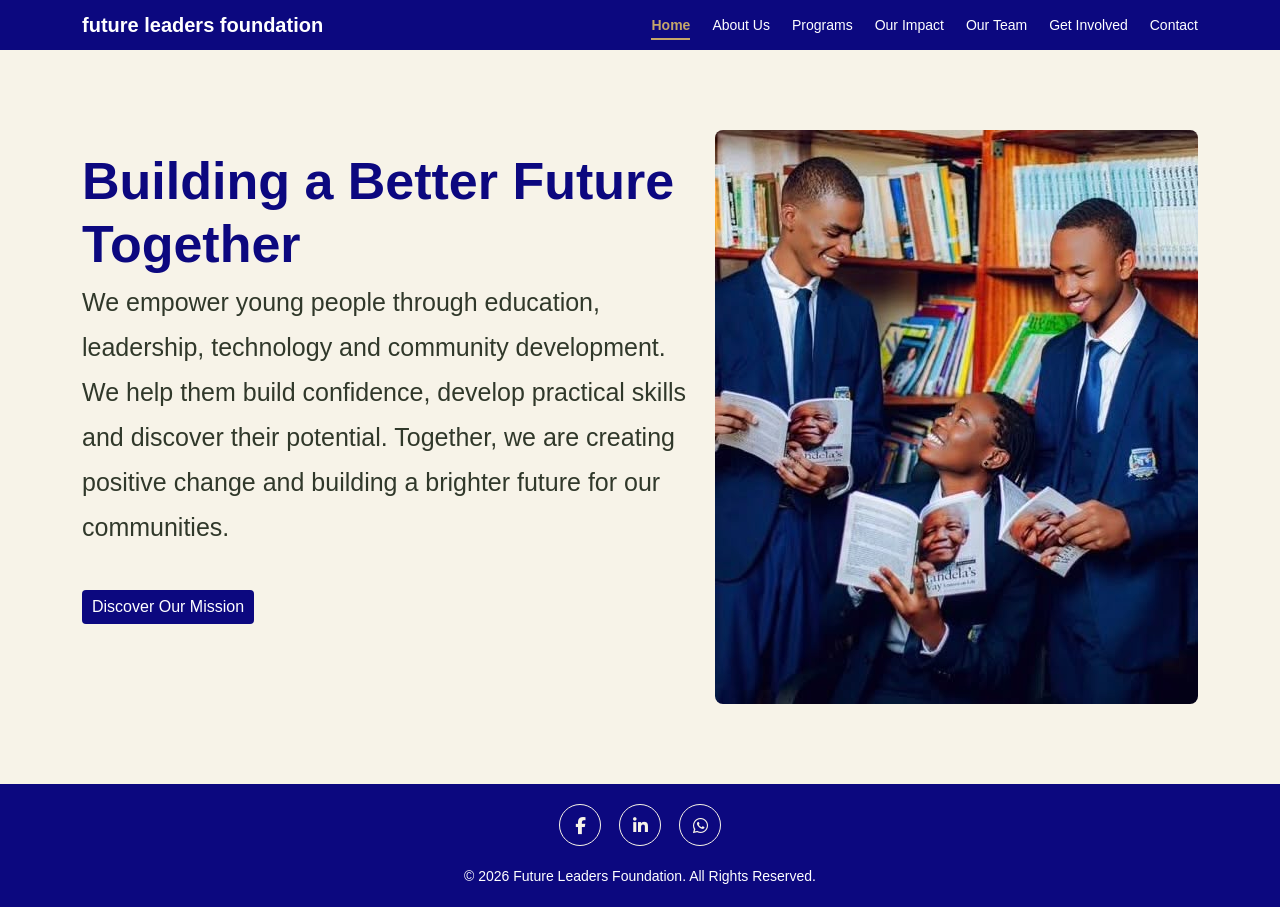
<file: index.html>
<!DOCTYPE html>
<html lang="en">
<head>
    <meta charset="UTF-8">
    <meta name="viewport" content="width=device-width, initial-scale=1.0">

    <title>Future Leaders Foundation</title>

    <!-- Bootstrap CSS -->
    <link href="https://cdn.jsdelivr.net/npm/bootstrap@5.3.3/dist/css/bootstrap.min.css" rel="stylesheet">

<link rel="stylesheet" href="https://cdnjs.cloudflare.com/ajax/libs/font-awesome/6.5.2/css/all.min.css">
    <!-- Custom CSS -->
    <link rel="stylesheet" href="assets/css/style.css">
</head>

<body>


<nav class="navbar">
    <div class="container">

        <a href="index.html" class="logo">future leaders foundation</a>

        <button class="menu-toggle" id="menu-toggle" aria-label="Open navigation menu" aria-expanded="false">
            <span></span>
            <span></span>
            <span></span>
        </button>

        <ul class="nav-links" id="nav-links">
            <li><a href="index.html" class="active">Home</a></li>
            <li><a href="about.html">About Us</a></li>
            <li><a href="programs.html">Programs</a></li>
            <li><a href="impact.html">Our Impact</a></li>
            <li><a href="team.html">Our Team</a></li>
            <li><a href="get-involved.html">Get Involved</a></li>
            <li><a href="contact.html">Contact</a></li>
        </ul>

    </div>
</nav>

   
    
<section class="hero-section">
    <div class="container">
        <div class="hero-content">

            <div class="hero-text">
                <div>
                    <h1>Building a Better Future Together</h1>

                    <p>
                        We empower young people through education, leadership, technology and community development.
                        We help them build confidence, develop practical skills and discover their potential.
                        Together, we are creating positive change and building a brighter future for our communities.
                    </p>
                </div>
                <div>
                    <a href="about.html" class="hero-button">
                        Discover Our Mission
                    </a>
                </div>
            </div>

            <div class="hero-image">
                <img src="loleko.jpeg"
                     alt="Young people working together">
            </div>

        </div>
    </div>
</section>


<footer class="footer">

    <div class="social-icons">
        <a href="https://www.facebook.com/share/1MSuFikEfE/?mibextid=wwXIfr" target="_blank">
            <i class="fab fa-facebook-f"></i>
        </a>

        <a href="https://linkedin.com/" target="_blank">
            <i class="fab fa-linkedin-in"></i>
        </a>

        <a href="https://wa.me/256794754402" target="_blank">
            <i class="fab fa-whatsapp"></i>
        </a>
    </div>

    <p>&copy; 2026 Future Leaders Foundation. All Rights Reserved.</p>

</footer>
  
    <script>
        const menuToggle = document.getElementById("menu-toggle");
        const navLinks = document.getElementById("nav-links");

        menuToggle.addEventListener("click", function () {
            navLinks.classList.toggle("active");

            const isOpen = navLinks.classList.contains("active");

            menuToggle.setAttribute("aria-expanded", isOpen);
            menuToggle.setAttribute(
                "aria-label",
                isOpen ? "Close navigation menu" : "Open navigation menu"
            );
        });

        document.querySelectorAll(".nav-links a").forEach(function (link) {
            link.addEventListener("click", function () {
                navLinks.classList.remove("active");
                menuToggle.setAttribute("aria-expanded", "false");
            });
        });
    </script>

</body>
</html>
</file>
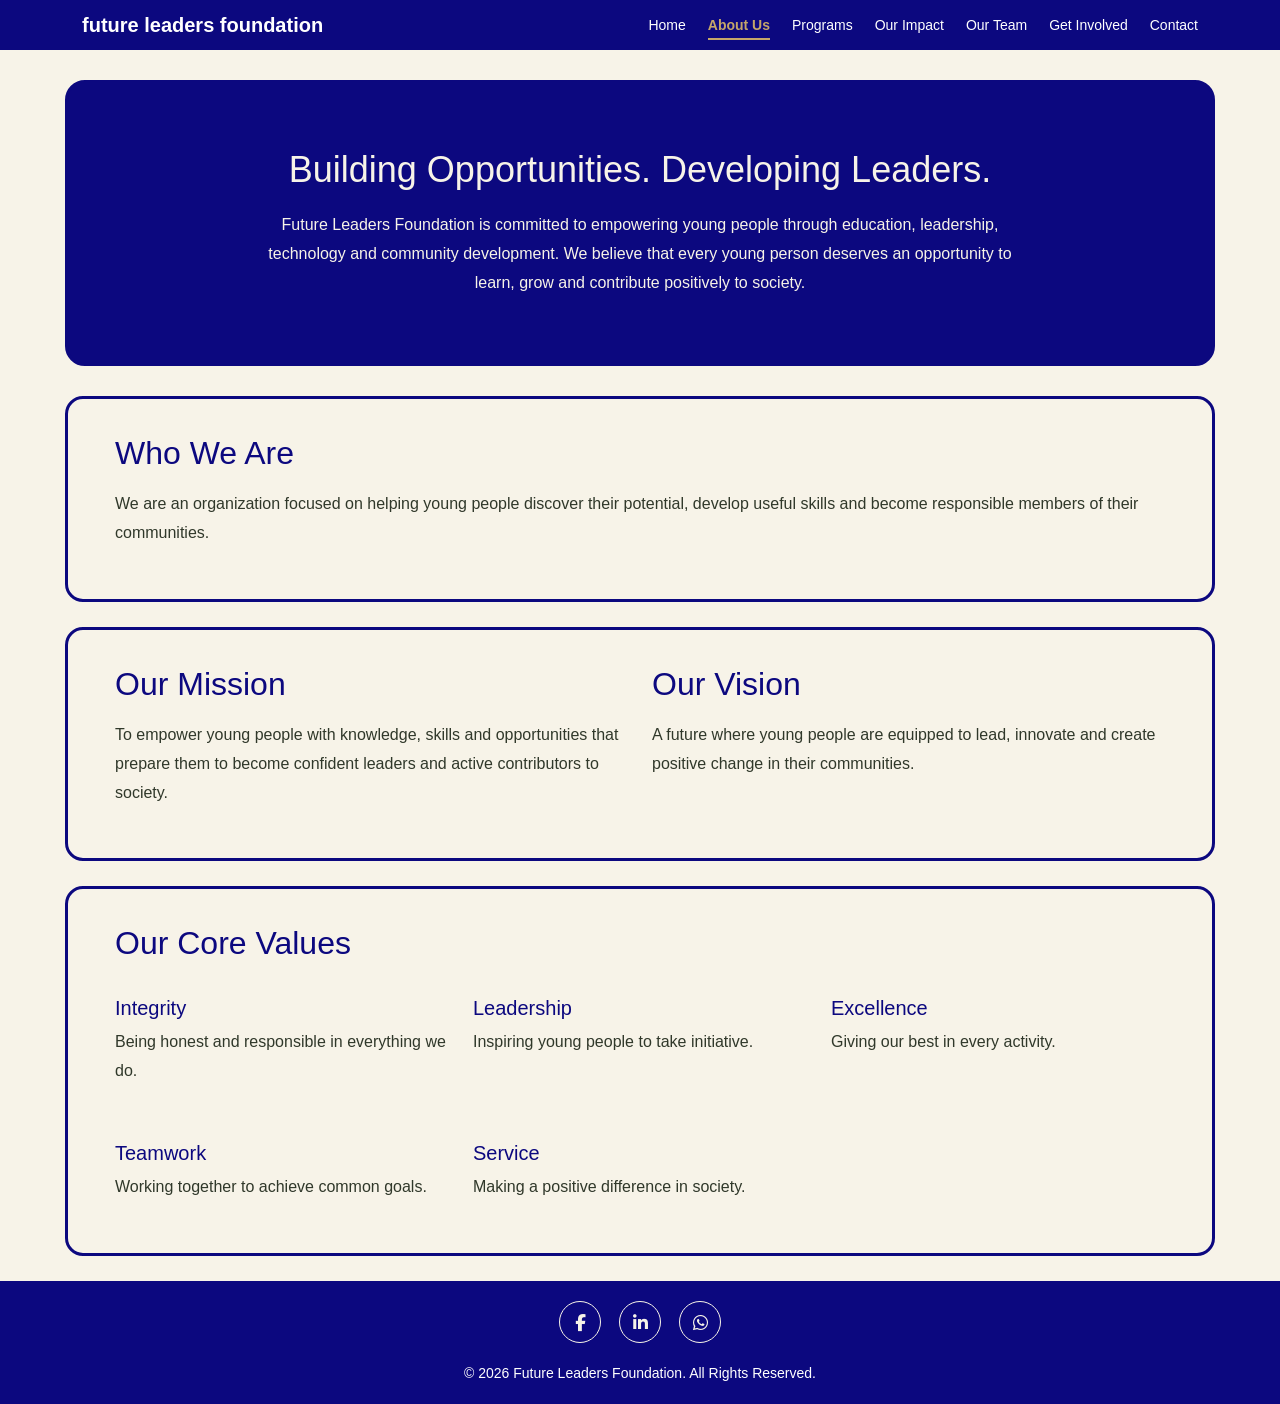
<file: about.html>
<!DOCTYPE html>
<html lang="en">
<head>
    <meta charset="UTF-8">
    <meta name="viewport" content="width=device-width, initial-scale=1.0">
    <title>About Us | Future Leaders Foundation</title>

    <link href="https://cdn.jsdelivr.net/npm/bootstrap@5.3.3/dist/css/bootstrap.min.css" rel="stylesheet">

    <link rel="stylesheet" href="assets/css/style.css">
    <link rel="stylesheet" href="https://cdnjs.cloudflare.com/ajax/libs/font-awesome/6.5.2/css/all.min.css">
</head>

<body>

            <nav class="navbar">
    <div class="container">

        <a href="index.html" class="logo">future leaders foundation</a>

        <button class="menu-toggle" id="menu-toggle" aria-label="Open navigation menu" aria-expanded="false">
            <span></span>
            <span></span>
            <span></span>
        </button>

        <ul class="nav-links" id="nav-links">
            <li><a href="index.html">Home</a></li>
            <li><a href="about.html" class="active">About Us</a></li>
            <li><a href="programs.html">Programs</a></li>
            <li><a href="impact.html">Our Impact</a></li>
            <li><a href="team.html">Our Team</a></li>
            <li><a href="get-involved.html">Get Involved</a></li>
            <li><a href="contact.html">Contact</a></li>
        </ul>

    </div>
</nav>

    <!-- About Introduction -->
    <section class="about-hero">
        <div class="container">
            <h1>Building Opportunities. Developing Leaders.</h1>
            <p>
                Future Leaders Foundation is committed to empowering young people
                through education, leadership, technology and community development.
                We believe that every young person deserves an opportunity to learn,
                grow and contribute positively to society.
            </p>
        </div>
    </section>

    <!-- Who We Are -->
    <section class="about-section">
        <div class="container">
            <h2>Who We Are</h2>
            <p>
                We are an organization focused on helping young people discover
                their potential, develop useful skills and become responsible
                members of their communities.
            </p>
        </div>
    </section>

    <!-- Mission and Vision -->
    <section class="about-section">
        <div class="container">
            <div class="row">
                <div class="col-md-6">
                    <h2>Our Mission</h2>
                    <p>
                        To empower young people with knowledge, skills and
                        opportunities that prepare them to become confident
                        leaders and active contributors to society.
                    </p>
                </div>

                <div class="col-md-6">
                    <h2>Our Vision</h2>
                    <p>
                        A future where young people are equipped to lead,
                        innovate and create positive change in their communities.
                    </p>
                </div>
            </div>
        </div>
    </section>

    <!-- Core Values -->
    <section class="about-section">
        <div class="container">
            <h2>Our Core Values</h2>

            <div class="row">
                <div class="col-md-6 col-lg-4">
                    <h3>Integrity</h3>
                    <p>Being honest and responsible in everything we do.</p>
                </div>

                <div class="col-md-6 col-lg-4">
                    <h3>Leadership</h3>
                    <p>Inspiring young people to take initiative.</p>
                </div>

                <div class="col-md-6 col-lg-4">
                    <h3>Excellence</h3>
                    <p>Giving our best in every activity.</p>
                </div>

                <div class="col-md-6 col-lg-4">
                    <h3>Teamwork</h3>
                    <p>Working together to achieve common goals.</p>
                </div>

                <div class="col-md-6 col-lg-4">
                    <h3>Service</h3>
                    <p>Making a positive difference in society.</p>
                </div>
            </div>
        </div>
    </section>

    <!-- Footer -->
    <footer class="footer">

         <div class="social-icons">
        <a href="https://www.facebook.com/share/1MSuFikEfE/?mibextid=wwXIfr" target="_blank">
            <i class="fab fa-facebook-f"></i>
        </a>

        <a href="https://linkedin.com/" target="_blank">
            <i class="fab fa-linkedin-in"></i>
        </a>

        <a href="https://wa.me/256794754402" target="_blank">
            <i class="fab fa-whatsapp"></i>
        </a>
    </div>

        <p>&copy; 2026 Future Leaders Foundation. All Rights Reserved.</p>
    </footer>
    <script>
        const menuToggle = document.getElementById("menu-toggle");
        const navLinks = document.getElementById("nav-links");

        menuToggle.addEventListener("click", function () {
            navLinks.classList.toggle("active");

            const isOpen = navLinks.classList.contains("active");

            menuToggle.setAttribute("aria-expanded", isOpen);
            menuToggle.setAttribute(
                "aria-label",
                isOpen ? "Close navigation menu" : "Open navigation menu"
            );
        });

        document.querySelectorAll(".nav-links a").forEach(function (link) {
            link.addEventListener("click", function () {
                navLinks.classList.remove("active");
                menuToggle.setAttribute("aria-expanded", "false");
            });
        });
    </script>
</body>
</html>
</file>
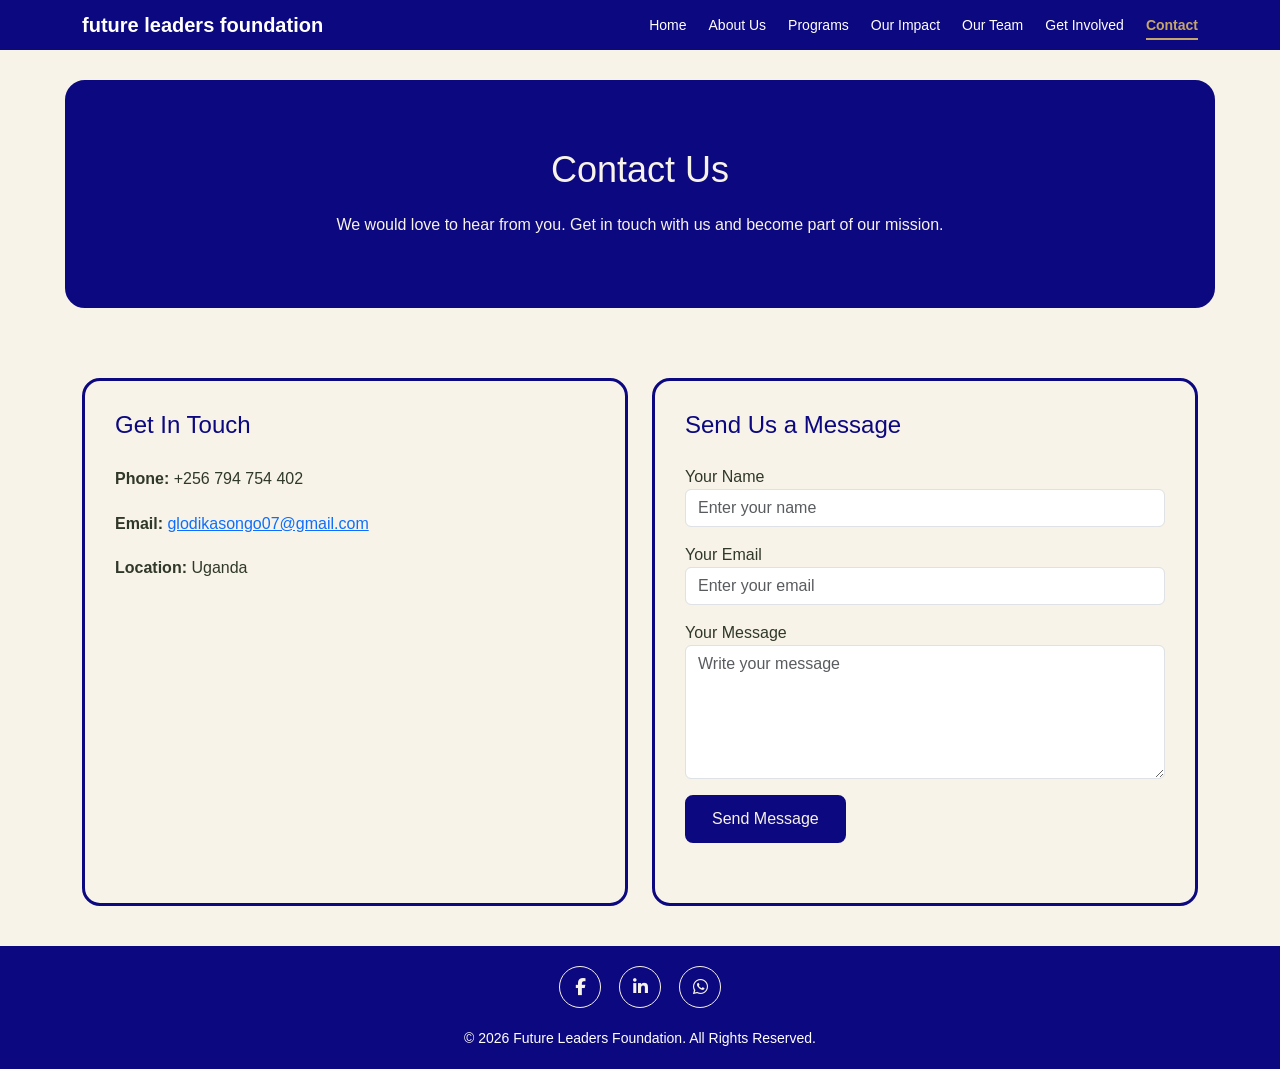
<file: contact.html>
<!DOCTYPE html>
<html lang="en">
<head>
    <meta charset="UTF-8">
    <meta name="viewport" content="width=device-width, initial-scale=1.0">
    <title>Contact Us | Future Leaders Foundation</title>

    <link href="https://cdn.jsdelivr.net/npm/bootstrap@5.3.3/dist/css/bootstrap.min.css" rel="stylesheet">
    <link rel="stylesheet" href="assets/css/style.css">
    <link rel="stylesheet" href="https://cdnjs.cloudflare.com/ajax/libs/font-awesome/6.5.2/css/all.min.css">
</head>

<body>

    <nav class="navbar">
    <div class="container">

        <a href="index.html" class="logo">future leaders foundation</a>

        <button class="menu-toggle" id="menu-toggle" aria-label="Open navigation menu" aria-expanded="false">
            <span></span>
            <span></span>
            <span></span>
        </button>

        <ul class="nav-links" id="nav-links">
            <li><a href="index.html">Home</a></li>
            <li><a href="about.html">About Us</a></li>
            <li><a href="programs.html">Programs</a></li>
            <li><a href="impact.html">Our Impact</a></li>
            <li><a href="team.html">Our Team</a></li>
            <li><a href="get-involved.html">Get Involved</a></li>
            <li><a href="contact.html" class="active">Contact</a></li>
        </ul>

    </div>
</nav>

    <section class="contact-hero">
        <div class="container">
            <h1>Contact Us</h1>
            <p>
                We would love to hear from you.
                Get in touch with us and become part of our mission.
            </p>
        </div>
    </section>

    <section class="contact-section">
        <div class="container">
            <div class="row">

                <div class="col-md-6">
                    <div class="contact-card">
                        <h2>Get In Touch</h2>

                        <p><strong>Phone:</strong>
                            +256 794 754 402
                        </p>

                        <p><strong>Email:</strong>
                            <a href="mailto:glodikasongo07@gmail.com">
                                glodikasongo07@gmail.com
                            </a>
                        </p>

                        <p><strong>Location:</strong>
                            Uganda
                        </p>
                    </div>
                </div>

                <div class="col-md-6">
                    <div class="contact-card">
                        <h2>Send Us a Message</h2>

                        <form>
                            <label for="name">Your Name</label>
                            <input type="text" id="name"
                                   class="form-control mb-3"
                                   placeholder="Enter your name" required>

                            <label for="email">Your Email</label>
                            <input type="email" id="email"
                                   class="form-control mb-3"
                                   placeholder="Enter your email" required>

                            <label for="message">Your Message</label>
                            <textarea id="message"
                                      class="form-control mb-3"
                                      rows="5"
                                      placeholder="Write your message"
                                      required></textarea>

                            <button type="submit" class="contact-button">
                                Send Message
                            </button>
                        </form>
                    </div>
                </div>

            </div>
        </div>
    </section>

    <footer class="footer">

         <div class="social-icons">
        <a href="https://www.facebook.com/share/1MSuFikEfE/?mibextid=wwXIfr" target="_blank">
            <i class="fab fa-facebook-f"></i>
        </a>

        <a href="https://linkedin.com/" target="_blank">
            <i class="fab fa-linkedin-in"></i>
        </a>

        <a href="https://wa.me/256794754402" target="_blank">
            <i class="fab fa-whatsapp"></i>
        </a>
    </div>

        <p>&copy; 2026 Future Leaders Foundation. All Rights Reserved.</p>
    </footer>

    <script>
        const menuToggle = document.getElementById("menu-toggle");
        const navLinks = document.getElementById("nav-links");

        menuToggle.addEventListener("click", function () {
            navLinks.classList.toggle("active");

            const isOpen = navLinks.classList.contains("active");

            menuToggle.setAttribute("aria-expanded", isOpen);
            menuToggle.setAttribute(
                "aria-label",
                isOpen ? "Close navigation menu" : "Open navigation menu"
            );
        });

        document.querySelectorAll(".nav-links a").forEach(function (link) {
            link.addEventListener("click", function () {
                navLinks.classList.remove("active");
                menuToggle.setAttribute("aria-expanded", "false");
            });
        });
    </script>

</body>
</html>
</file>
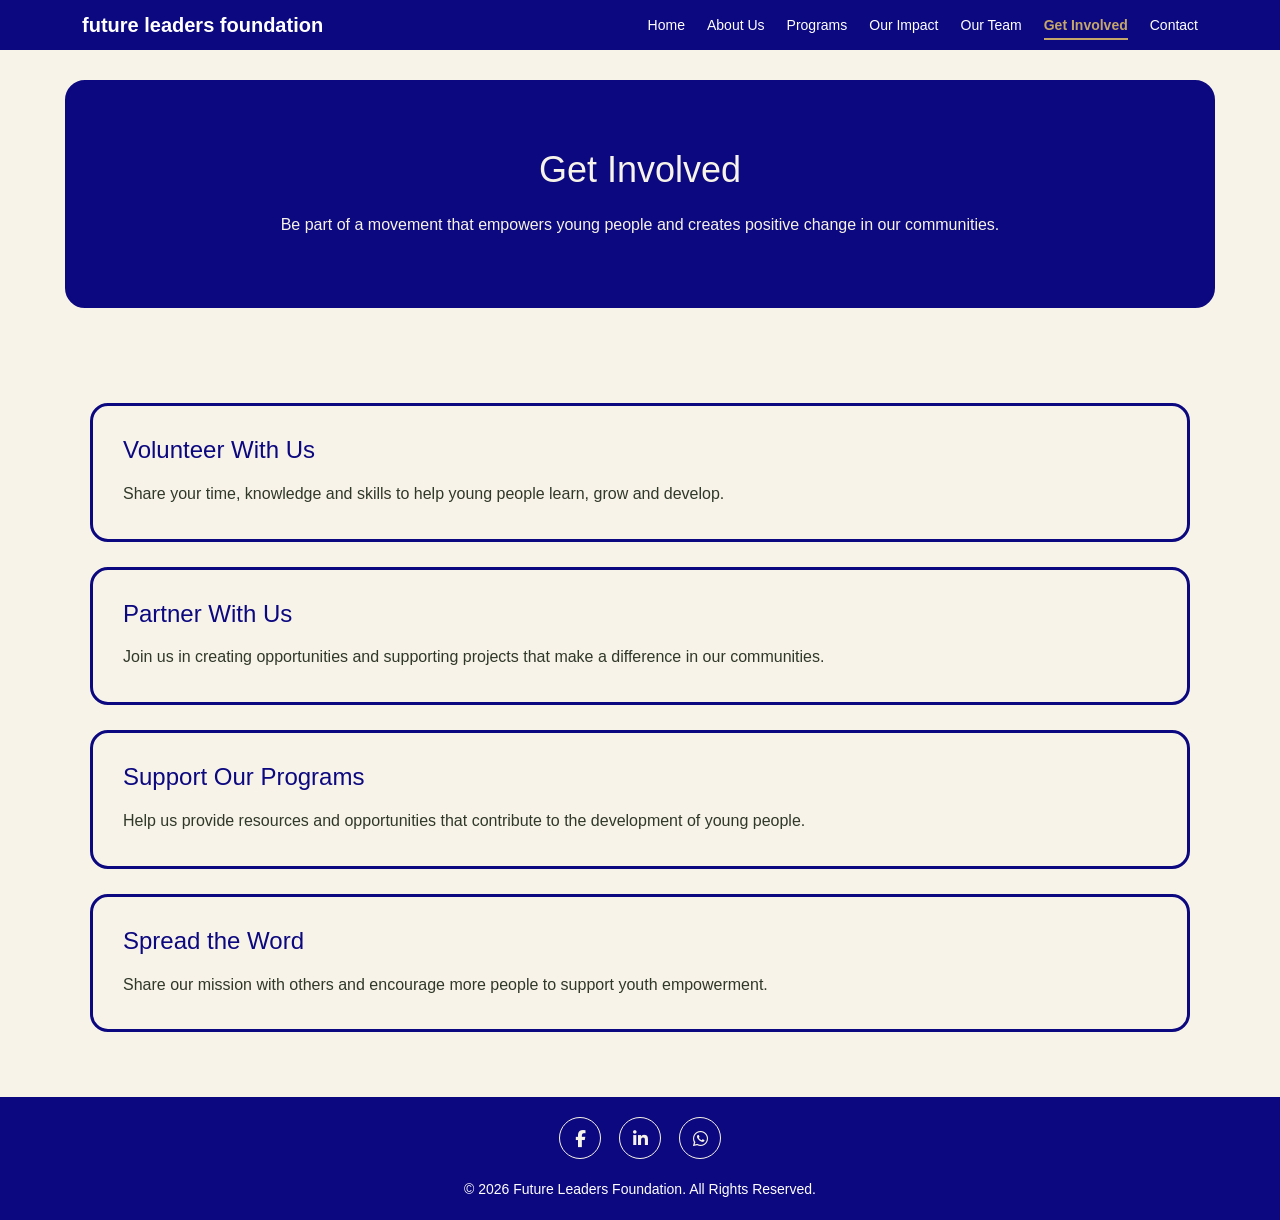
<file: get-involved.html>
<!DOCTYPE html>
<html lang="en">
<head>
    <meta charset="UTF-8">
    <meta name="viewport" content="width=device-width, initial-scale=1.0">
    <title>Get Involved | Future Leaders Foundation</title>

    <link href="https://cdn.jsdelivr.net/npm/bootstrap@5.3.3/dist/css/bootstrap.min.css" rel="stylesheet">
    <link rel="stylesheet" href="assets/css/style.css">
    <link rel="stylesheet" href="https://cdnjs.cloudflare.com/ajax/libs/font-awesome/6.5.2/css/all.min.css">
</head>
<body>

    
    <nav class="navbar">
    <div class="container">

        <a href="index.html" class="logo">future leaders foundation</a>

        <button class="menu-toggle" id="menu-toggle" aria-label="Open navigation menu" aria-expanded="false">
            <span></span>
            <span></span>
            <span></span>
        </button>

        <ul class="nav-links" id="nav-links">
            <li><a href="index.html">Home</a></li>
            <li><a href="about.html">About Us</a></li>
            <li><a href="programs.html">Programs</a></li>
            <li><a href="impact.html">Our Impact</a></li>
            <li><a href="team.html">Our Team</a></li>
            <li><a href="get-involved.html" class="active">Get Involved</a></li>
            <li><a href="contact.html">Contact</a></li>
        </ul>

    </div>
</nav>

    <section class="involved-hero">
        <div class="container">
            <h1>Get Involved</h1>
            <p>
                Be part of a movement that empowers young people
                and creates positive change in our communities.
            </p>
        </div>
    </section>

    <section class="involved-section">
        <div class="container">

            <div class="involved-card">
                <h2>Volunteer With Us</h2>
                <p>
                    Share your time, knowledge and skills to help
                    young people learn, grow and develop.
                </p>
            </div>

            <div class="involved-card">
                <h2>Partner With Us</h2>
                <p>
                    Join us in creating opportunities and supporting
                    projects that make a difference in our communities.
                </p>
            </div>

            <div class="involved-card">
                <h2>Support Our Programs</h2>
                <p>
                    Help us provide resources and opportunities that
                    contribute to the development of young people.
                </p>
            </div>

            <div class="involved-card">
                <h2>Spread the Word</h2>
                <p>
                    Share our mission with others and encourage more
                    people to support youth empowerment.
                </p>
            </div>

        </div>
    </section>

    <footer class="footer">

         <div class="social-icons">
        <a href="https://www.facebook.com/share/1MSuFikEfE/?mibextid=wwXIfr" target="_blank">
            <i class="fab fa-facebook-f"></i>
        </a>

        <a href="https://linkedin.com/" target="_blank">
            <i class="fab fa-linkedin-in"></i>
        </a>

        <a href="https://wa.me/256794754402" target="_blank">
            <i class="fab fa-whatsapp"></i>
        </a>
    </div>

        <p>&copy; 2026 Future Leaders Foundation. All Rights Reserved.</p>
    </footer>
    <script>
        const menuToggle = document.getElementById("menu-toggle");
        const navLinks = document.getElementById("nav-links");

        menuToggle.addEventListener("click", function () {
            navLinks.classList.toggle("active");

            const isOpen = navLinks.classList.contains("active");

            menuToggle.setAttribute("aria-expanded", isOpen);
            menuToggle.setAttribute(
                "aria-label",
                isOpen ? "Close navigation menu" : "Open navigation menu"
            );
        });

        document.querySelectorAll(".nav-links a").forEach(function (link) {
            link.addEventListener("click", function () {
                navLinks.classList.remove("active");
                menuToggle.setAttribute("aria-expanded", "false");
            });
        });
    </script>
</body>
</html>
</file>
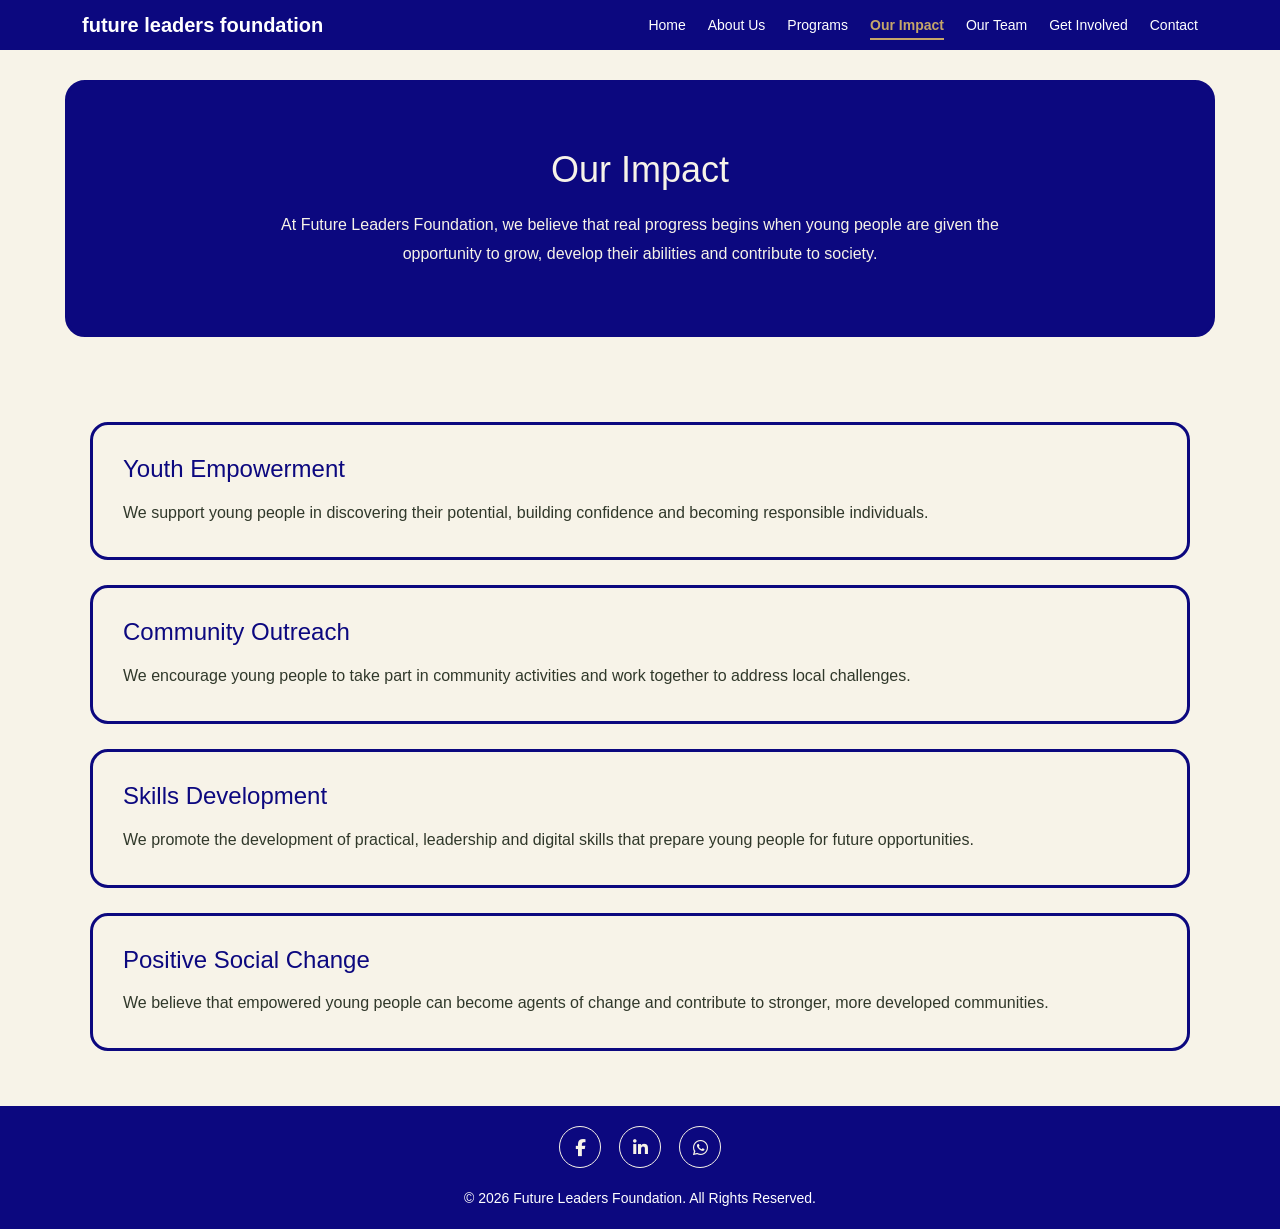
<file: impact.html>
<!DOCTYPE html>
<html lang="en">
<head>
    <meta charset="UTF-8">
    <meta name="viewport" content="width=device-width, initial-scale=1.0">
    <title>Our Impact | Future Leaders Foundation</title>

    <link href="https://cdn.jsdelivr.net/npm/bootstrap@5.3.3/dist/css/bootstrap.min.css" rel="stylesheet">
    <link rel="stylesheet" href="assets/css/style.css">
    <link rel="stylesheet" href="https://cdnjs.cloudflare.com/ajax/libs/font-awesome/6.5.2/css/all.min.css">
</head>

<body>

    <!-- Navigation -->
    <nav class="navbar">
    <div class="container">

        <a href="index.html" class="logo">future leaders foundation</a>

        <button class="menu-toggle" id="menu-toggle" aria-label="Open navigation menu" aria-expanded="false">
            <span></span>
            <span></span>
            <span></span>
        </button>

        <ul class="nav-links" id="nav-links">
            <li><a href="index.html">Home</a></li>
            <li><a href="about.html">About Us</a></li>
            <li><a href="programs.html">Programs</a></li>
            <li><a href="impact.html" class="active">Our Impact</a></li>
            <li><a href="team.html">Our Team</a></li>
            <li><a href="get-involved.html">Get Involved</a></li>
            <li><a href="contact.html">Contact</a></li>
        </ul>

    </div>
</nav>

    <!-- Impact Introduction -->
    <section class="impact-hero">
        <div class="container">
            <h1>Our Impact</h1>
            <p>
                At Future Leaders Foundation, we believe that real progress
                begins when young people are given the opportunity to grow,
                develop their abilities and contribute to society.
            </p>
        </div>
    </section>

    <!-- Impact Areas -->
    <section class="impact-section">
        <div class="container">

            <div class="impact-card">
                <h2>Youth Empowerment</h2>
                <p>
                    We support young people in discovering their potential,
                    building confidence and becoming responsible individuals.
                </p>
            </div>

            <div class="impact-card">
                <h2>Community Outreach</h2>
                <p>
                    We encourage young people to take part in community
                    activities and work together to address local challenges.
                </p>
            </div>

            <div class="impact-card">
                <h2>Skills Development</h2>
                <p>
                    We promote the development of practical, leadership and
                    digital skills that prepare young people for future opportunities.
                </p>
            </div>

            <div class="impact-card">
                <h2>Positive Social Change</h2>
                <p>
                    We believe that empowered young people can become agents
                    of change and contribute to stronger, more developed communities.
                </p>
            </div>

        </div>
    </section>

    <!-- Footer -->
    <footer class="footer">

         <div class="social-icons">
        <a href="https://www.facebook.com/share/1MSuFikEfE/?mibextid=wwXIfr" target="_blank">
            <i class="fab fa-facebook-f"></i>
        </a>

        <a href="https://linkedin.com/" target="_blank">
            <i class="fab fa-linkedin-in"></i>
        </a>

        <a href="https://wa.me/256794754402" target="_blank">
            <i class="fab fa-whatsapp"></i>
        </a>
    </div>

        <p>&copy; 2026 Future Leaders Foundation. All Rights Reserved.</p>
    </footer>
    <script>
        const menuToggle = document.getElementById("menu-toggle");
        const navLinks = document.getElementById("nav-links");

        menuToggle.addEventListener("click", function () {
            navLinks.classList.toggle("active");

            const isOpen = navLinks.classList.contains("active");

            menuToggle.setAttribute("aria-expanded", isOpen);
            menuToggle.setAttribute(
                "aria-label",
                isOpen ? "Close navigation menu" : "Open navigation menu"
            );
        });

        document.querySelectorAll(".nav-links a").forEach(function (link) {
            link.addEventListener("click", function () {
                navLinks.classList.remove("active");
                menuToggle.setAttribute("aria-expanded", "false");
            });
        });
    </script>
</body>
</html>
</file>
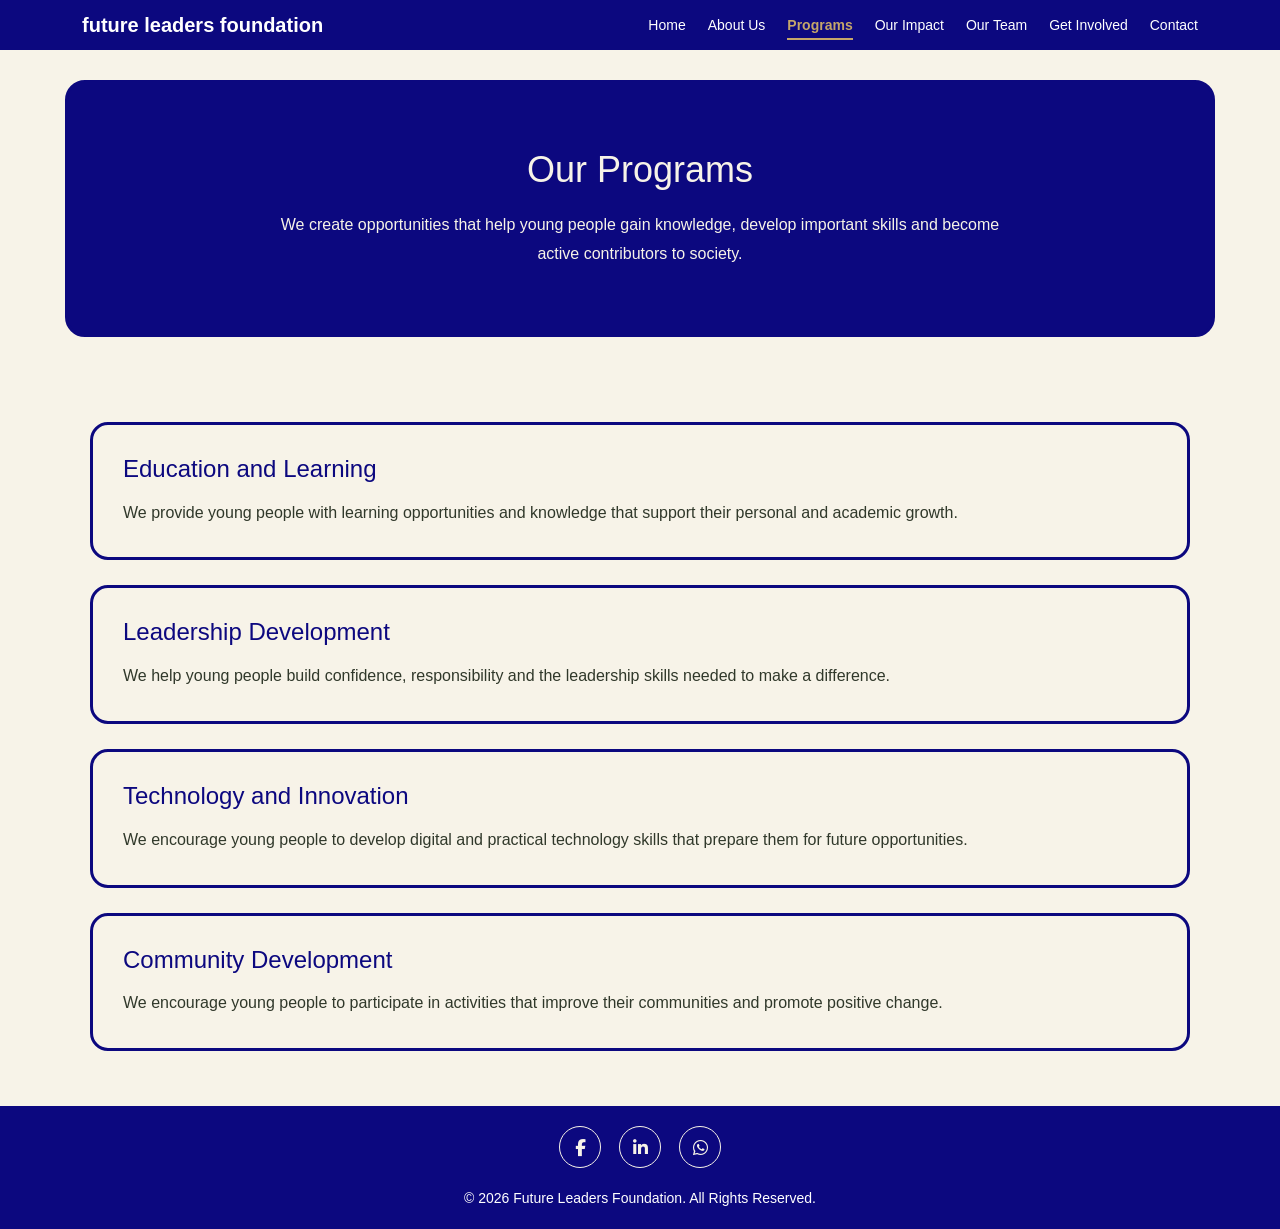
<file: programs.html>
<!DOCTYPE html>
<html lang="en">
<head>
    <meta charset="UTF-8">
    <meta name="viewport" content="width=device-width, initial-scale=1.0">
    <title>Our Programs | Future Leaders Foundation</title>

    <link href="https://cdn.jsdelivr.net/npm/bootstrap@5.3.3/dist/css/bootstrap.min.css" rel="stylesheet">
    <link rel="stylesheet" href="assets/css/style.css">
    <link rel="stylesheet" href="https://cdnjs.cloudflare.com/ajax/libs/font-awesome/6.5.2/css/all.min.css">
</head>

<body>

    <!-- Navigation -->
    <nav class="navbar">
    <div class="container">

        <a href="index.html" class="logo">future leaders foundation</a>

        <button class="menu-toggle" id="menu-toggle" aria-label="Open navigation menu" aria-expanded="false">
            <span></span>
            <span></span>
            <span></span>
        </button>

        <ul class="nav-links" id="nav-links">
            <li><a href="index.html">Home</a></li>
            <li><a href="about.html">About Us</a></li>
            <li><a href="programs.html" class="active">Programs</a></li>
            <li><a href="impact.html">Our Impact</a></li>
            <li><a href="team.html">Our Team</a></li>
            <li><a href="get-involved.html">Get Involved</a></li>
            <li><a href="contact.html">Contact</a></li>
        </ul>

    </div>
</nav>

    <!-- Programs Introduction -->
    <section class="programs-hero">
        <div class="container">
            <h1>Our Programs</h1>
            <p>
                We create opportunities that help young people gain knowledge,
                develop important skills and become active contributors to society.
            </p>
        </div>
    </section>

    <!-- Our Programs -->
    <section class="programs-section">
        <div class="container">

            <div class="program-card">
                <h2>Education and Learning</h2>
                <p>
                    We provide young people with learning opportunities and
                    knowledge that support their personal and academic growth.
                </p>
            </div>

            <div class="program-card">
                <h2>Leadership Development</h2>
                <p>
                    We help young people build confidence, responsibility
                    and the leadership skills needed to make a difference.
                </p>
            </div>

            <div class="program-card">
                <h2>Technology and Innovation</h2>
                <p>
                    We encourage young people to develop digital and practical
                    technology skills that prepare them for future opportunities.
                </p>
            </div>

            <div class="program-card">
                <h2>Community Development</h2>
                <p>
                    We encourage young people to participate in activities
                    that improve their communities and promote positive change.
                </p>
            </div>

        </div>
    </section>

    <!-- Footer -->
    <footer class="footer">

         <div class="social-icons">
        <a href="https://www.facebook.com/share/1MSuFikEfE/?mibextid=wwXIfr" target="_blank">
            <i class="fab fa-facebook-f"></i>
        </a>

        <a href="https://linkedin.com/" target="_blank">
            <i class="fab fa-linkedin-in"></i>
        </a>

        <a href="https://wa.me/256794754402" target="_blank">
            <i class="fab fa-whatsapp"></i>
        </a>
    </div>

        <p>&copy; 2026 Future Leaders Foundation. All Rights Reserved.</p>
    </footer>
    <script>
        const menuToggle = document.getElementById("menu-toggle");
        const navLinks = document.getElementById("nav-links");

        menuToggle.addEventListener("click", function () {
            navLinks.classList.toggle("active");

            const isOpen = navLinks.classList.contains("active");

            menuToggle.setAttribute("aria-expanded", isOpen);
            menuToggle.setAttribute(
                "aria-label",
                isOpen ? "Close navigation menu" : "Open navigation menu"
            );
        });

        document.querySelectorAll(".nav-links a").forEach(function (link) {
            link.addEventListener("click", function () {
                navLinks.classList.remove("active");
                menuToggle.setAttribute("aria-expanded", "false");
            });
        });
    </script>
</body>
</html>
</file>
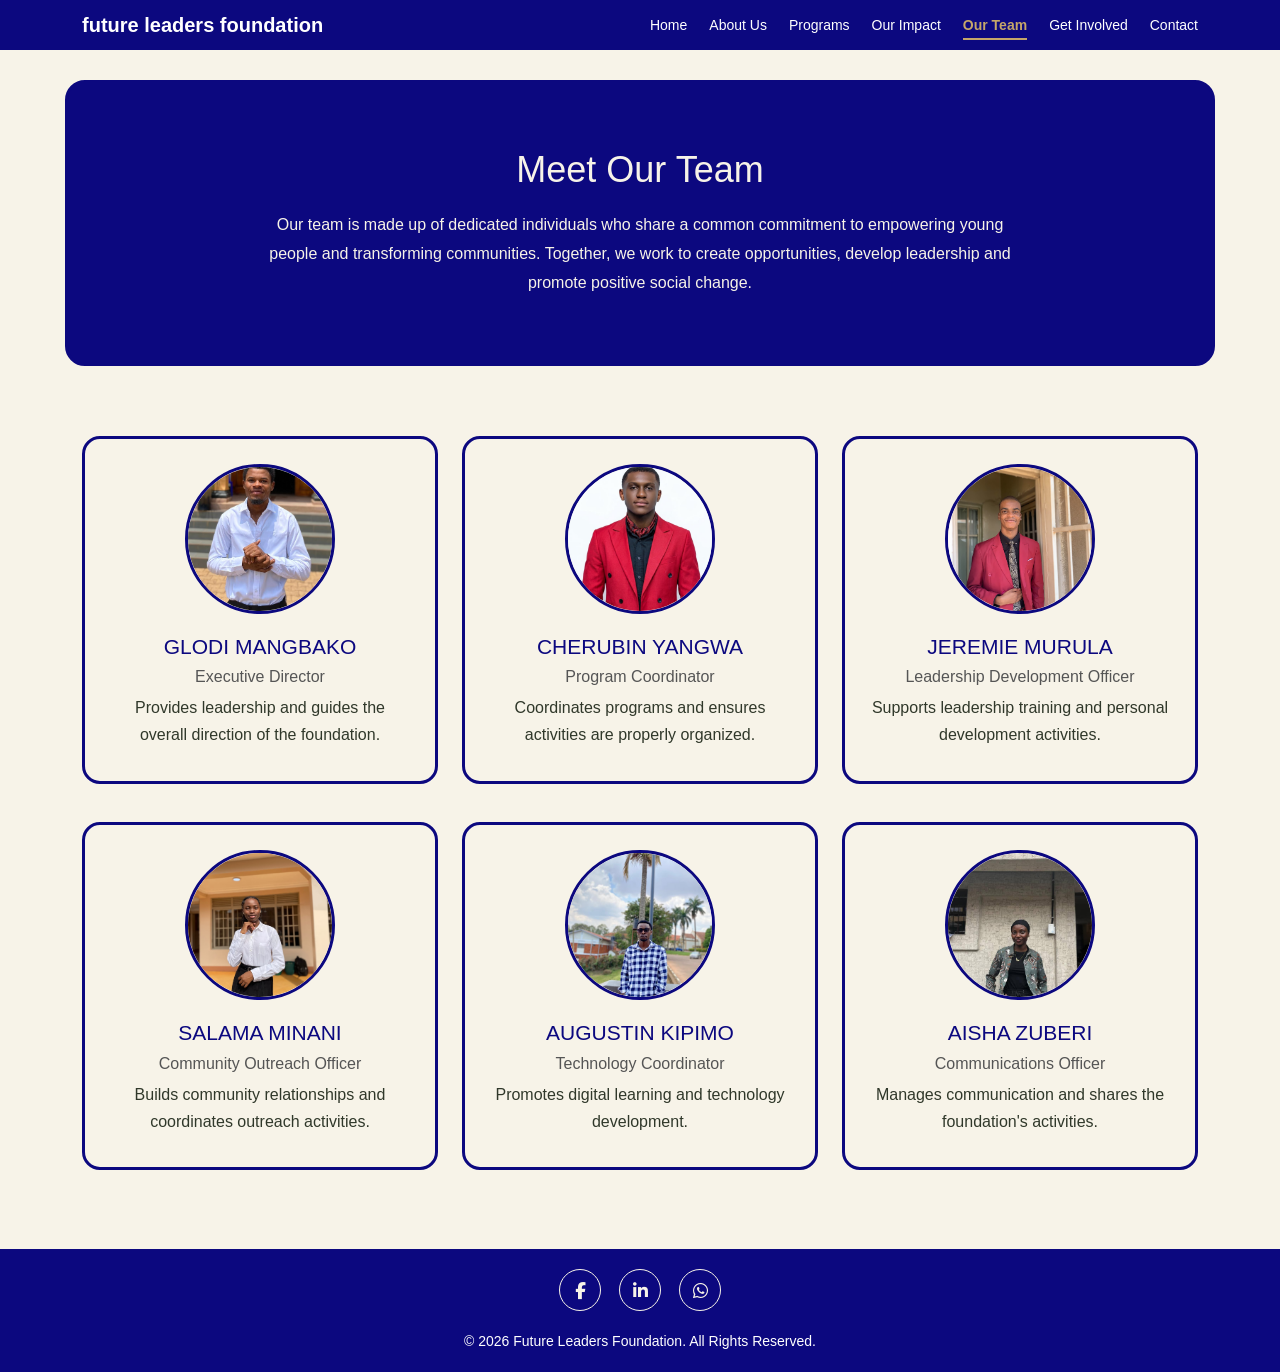
<file: team.html>
<!DOCTYPE html>
<html lang="en">
<head>
    <meta charset="UTF-8">
    <meta name="viewport" content="width=device-width, initial-scale=1.0">
    <title>Our Team | Future Leaders Foundation</title>

    <link href="https://cdn.jsdelivr.net/npm/bootstrap@5.3.3/dist/css/bootstrap.min.css" rel="stylesheet">
    <link rel="stylesheet" href="assets/css/style.css">
    <link rel="stylesheet" href="https://cdnjs.cloudflare.com/ajax/libs/font-awesome/6.5.2/css/all.min.css">
</head>

<body>

    <!-- Navigation -->
    <nav class="navbar">
    <div class="container">

        <a href="index.html" class="logo">future leaders foundation</a>

        <button class="menu-toggle" id="menu-toggle" aria-label="Open navigation menu" aria-expanded="false">
            <span></span>
            <span></span>
            <span></span>
        </button>

        <ul class="nav-links" id="nav-links">
            <li><a href="index.html">Home</a></li>
            <li><a href="about.html">About Us</a></li>
            <li><a href="programs.html">Programs</a></li>
            <li><a href="impact.html">Our Impact</a></li>
            <li><a href="team.html" class="active">Our Team</a></li>
            <li><a href="get-involved.html">Get Involved</a></li>
            <li><a href="contact.html">Contact</a></li>
        </ul>

    </div>
</nav>
    <!-- Team Introduction -->
    <section class="team-hero">
        <div class="container">
            <h1>Meet Our Team</h1>
            <p>
                Our team is made up of dedicated individuals who share a
                common commitment to empowering young people and transforming
                communities. Together, we work to create opportunities,
                develop leadership and promote positive social change.
            </p>
        </div>
    </section>

    <!-- Team Members -->
    <section class="team-section">
        <div class="container">
            <div class="row">

                <!-- Daniel -->
                <div class="col-md-6 col-lg-4">
                    <div class="team-card">
                        <img src="glodi .jpeg"
                             alt="GLOGI"
                             class="team-photo">
                        <h2>GLODI MANGBAKO</h2>
                        <h3>Executive Director</h3>
                        <p>Provides leadership and guides the overall direction of the foundation.</p>
                    </div>
                </div>

                <!-- Grace -->
                <div class="col-md-6 col-lg-4">
                    <div class="team-card">
                        <img src="CHERUBIN.jpeg"
                             alt="CHERUBIN"
                             class="team-photo">
                        <h2>CHERUBIN YANGWA</h2>
                        <h3>Program Coordinator</h3>
                        <p>Coordinates programs and ensures activities are properly organized.</p>
                    </div>
                </div>

                <!-- Michael -->
                <div class="col-md-6 col-lg-4">
                    <div class="team-card">
                        <img src="jeremie.jpeg"
                             alt="JEREMIE MURULA"
                             class="team-photo">
                        <h2>JEREMIE MURULA</h2>
                        <h3>Leadership Development Officer</h3>
                        <p>Supports leadership training and personal development activities.</p>
                    </div>
                </div>

                <!-- Esther -->
                <div class="col-md-6 col-lg-4">
                    <div class="team-card">
                        <img src="salama.jpeg"
                             alt="SALAMA MINANI"
                             class="team-photo">
                        <h2>SALAMA MINANI</h2>
                        <h3>Community Outreach Officer</h3>
                        <p>Builds community relationships and coordinates outreach activities.</p>
                    </div>
                </div>

                <!-- Samuel -->
                <div class="col-md-6 col-lg-4">
                    <div class="team-card">
                        <img src="augustin.jpeg"
                             alt="AUGUSTIN KIPIMO"
                             class="team-photo">
                        <h2>AUGUSTIN KIPIMO</h2>
                        <h3>Technology Coordinator</h3>
                        <p>Promotes digital learning and technology development.</p>
                    </div>
                </div>

                <!-- Ruth -->
                <div class="col-md-6 col-lg-4">
                    <div class="team-card">
                        <img src="aisha.jpeg"
                             alt="AISHA ZUBERI"
                             class="team-photo">
                        <h2>AISHA ZUBERI</h2>
                        <h3>Communications Officer</h3>
                        <p>Manages communication and shares the foundation's activities.</p>
                    </div>
                </div>

            </div>
        </div>
    </section>

    <!-- Footer -->
    <footer class="footer">

         <div class="social-icons">
        <a href="https://www.facebook.com/share/1MSuFikEfE/?mibextid=wwXIfr" target="_blank">
            <i class="fab fa-facebook-f"></i>
        </a>

        <a href="https://linkedin.com/" target="_blank">
            <i class="fab fa-linkedin-in"></i>
        </a>

        <a href="https://wa.me/256794754402" target="_blank">
            <i class="fab fa-whatsapp"></i>
        </a>
    </div>

        <p>&copy; 2026 Future Leaders Foundation. All Rights Reserved.</p>
    </footer>
      
    <script>
        const menuToggle = document.getElementById("menu-toggle");
        const navLinks = document.getElementById("nav-links");

        menuToggle.addEventListener("click", function () {
            navLinks.classList.toggle("active");

            const isOpen = navLinks.classList.contains("active");

            menuToggle.setAttribute("aria-expanded", isOpen);
            menuToggle.setAttribute(
                "aria-label",
                isOpen ? "Close navigation menu" : "Open navigation menu"
            );
        });

        document.querySelectorAll(".nav-links a").forEach(function (link) {
            link.addEventListener("click", function () {
                navLinks.classList.remove("active");
                menuToggle.setAttribute("aria-expanded", "false");
            });
        });
    </script>

</body>
</html>
</file>
<file: assets/css/style.css>
/* Main website colours */
:root {
    --olive: #0c087f;
    --ivory: #F7F3E8;
    --gold: #C5A66A;
    --dark: #30382A;
}

/* General styling */
* {
    margin: 0;
    padding: 0;
    box-sizing: border-box;
}

body {
    font-family: Arial, sans-serif;
    background-color: var(--ivory);
    color: var(--dark);
}

/* Navigation Bar */
.navbar {
    background-color: var(--olive);
    padding: 10px 0;
}

.navbar .container {
    display: flex;
    justify-content: space-between;
    align-items: center;
}

.logo {
    color: white;
    text-decoration: none;
    font-size: 20px;
    font-weight: bold;
}

.nav-links {
    display: flex;
    list-style: none;
    gap: 22px;
    margin: 0;
    padding: 0;
}

.nav-links a {
    color: white;
    text-decoration: none;
    font-size: 14px;
}

.nav-links a:hover {
    color: var(--gold);
}

/* Welcome Section */
.hero-section {
    padding: 80px 0;
    background-color: var(--ivory);
}

.hero-content {
    display: flex;
    align-items: flex-start;
    justify-content: center;
    gap: 20px;
}
.hero-text {
    flex: 1;
    display: flex;
    flex-direction: column;
    justify-content: center;
    align-self: center;
    transform: translateY(-30px);
}

.hero-text h1 {
    color: var(--olive);
    font-size: 52px;
    font-weight: bold;
    line-height: 1.2;
    margin-bottom: 5px;
}

.hero-text p {
    font-size: 25px;
    line-height: 1.8;
    margin-bottom: 30px;
}

.hero-button {
    display: inline-block;
    background-color: var(--olive);
    color: white;
    padding: 5px 10px;
    margin-top: 10px;
    font-size: 16px;
    text-decoration: none;
    text-align: center;
    border-radius: 4px;
}

.hero-button:hover {
    background-color: var(--gold);
    color: var(--dark);
}


.hero-image img {
    width: 100%;
    height: auto;
    object-fit: cover;
    object-position: center top;
    border-radius: 8px;
}

/* Responsive Design */
@media (max-width: 768px) {

    .hero-content {
        flex-direction: column;
        gap: 30px;
    }

    .hero-text h1 {
        font-size: 32px;
    }

    .hero-button {
        font-size: 16px;
        padding: 5px 10px;
        margin-bottom: 10px;
    }

    .hero-image{
        text-align: center;
        margin-top: 30px;
    }
    .hero-image img {
        width: 100%;
        height: auto;
        
    }

    .navbar .container {
        flex-direction: column;
        gap: 20px;
    }

    .nav-links {
        flex-wrap: wrap;
        justify-content: center;
        gap: 15px;
    }
.hero-text {
    transform: translateY(30px) !important;
    text-align: center;
}

  
}
/* Footer */
.footer {
    background-color: var(--olive);
    color: white;
    text-align: center;
    padding: 20px;
}

.footer p {
    margin: 0;
    font-size: 14px;
}
.social-icons {
    display: flex;
    justify-content: center;
    gap: 18px;
    margin-bottom: 20px;
}

.social-icons a {
    width: 42px;
    height: 42px;
    border: 1px solid var(--ivory);
    border-radius: 50%;
    display: flex;
    align-items: center;
    justify-content: center;
    color: var(--ivory);
    font-size: 17px;
    text-decoration: none;
    transition: 0.3s;
}

.social-icons a:hover {
    background-color: var(--gold);
    color: var(--dark);
    border-color: var(--gold);
}


/* ABOUT US PAGE */

.about-hero {
    background-color: var(--olive);
    color: var(--ivory);
    text-align: center;
    padding: 65px 30px;
    margin: 30px auto;
    border: 3px solid #0c087f;
    border-radius: 20px;
    max-width: 1150px;
}

.about-hero h1 {
    font-size: 36px;
    margin-bottom: 20px;
}

.about-hero p {
    max-width: 750px;
    margin: auto;
    line-height: 1.8;
}

.about-section {
    background-color: var(--ivory);
    padding: 35px;
    margin: 25px auto;
    max-width: 1150px;
    border: 3px solid #0c087f;
    border-radius: 18px;
}

.about-section h2 {
    color: var(--olive);
    margin-bottom: 18px;
}

.about-section h3 {
    color: var(--olive);
    margin-top: 15px;
    font-size: 20px;
}

.about-section p {
    line-height: 1.8;
}

.about-section .row {
    row-gap: 25px;
}


/* PROGRAMS PAGE */

.programs-hero {
    background-color: #0c087f;
    color: #F7F3E8;
    text-align: center;
    padding: 65px 30px;
    margin: 30px auto;
    border: 3px solid #0c087f;
    border-radius: 20px;
    max-width: 1150px;
}

.programs-hero h1 {
    font-size: 36px;
    margin-bottom: 20px;
}

.programs-hero p {
    max-width: 750px;
    margin: auto;
    line-height: 1.8;
}

.programs-section {
    background-color: #F7F3E8;
    padding: 30px 20px;
}

.program-card {
    background-color: #F7F3E8;
    border: 3px solid #0c087f;
    border-radius: 18px;
    padding: 30px;
    margin: 25px auto;
    max-width: 1100px;
}

.program-card h2 {
    color: #0c087f;
    font-size: 24px;
    margin-bottom: 15px;
}

.program-card p {
    color: #30382A;
    line-height: 1.8;
    margin-bottom: 0;
}

/* OUR IMPACT PAGE */

.impact-hero {
    background-color: #0c087f;
    color: #F7F3E8;
    text-align: center;
    padding: 65px 30px;
    margin: 30px auto;
    border: 3px solid #0c087f;
    border-radius: 20px;
    max-width: 1150px;
}

.impact-hero h1 {
    font-size: 36px;
    margin-bottom: 20px;
}

.impact-hero p {
    max-width: 750px;
    margin: auto;
    line-height: 1.8;
}

.impact-section {
    background-color: #F7F3E8;
    padding: 30px 20px;
}

.impact-card {
    background-color: #F7F3E8;
    border: 3px solid #0c087f;
    border-radius: 18px;
    padding: 30px;
    margin: 25px auto;
    max-width: 1100px;
}

.impact-card h2 {
    color: #0c087f;
    font-size: 24px;
    margin-bottom: 15px;
}

.impact-card p {
    color: #30382A;
    line-height: 1.8;
    margin-bottom: 0;
}

/* OUR TEAM PAGE */

.team-hero {
    background-color: #0c087f;
    color: #F7F3E8;
    text-align: center;
    padding: 65px 30px;
    margin: 30px auto;
    border: 3px solid #0c087f;
    border-radius: 20px;
    max-width: 1150px;
}

.team-hero h1 {
    font-size: 36px;
    margin-bottom: 20px;
}

.team-hero p {
    max-width: 750px;
    margin: auto;
    line-height: 1.8;
}

.team-section {
    padding: 40px 20px;
    background-color: #F7F3E8;
}

.team-card {
    background-color: #F7F3E8;
    border: 3px solid #0c087f;
    border-radius: 18px;
    padding: 25px;
    margin-bottom: 30px;
    text-align: center;
    height: 90%;
}

.team-photo {
    width: 150px;
    height: 150px;
    object-fit: cover;
    border-radius: 50%;
    border: 3px solid #0c087f;
    margin-bottom: 20px;
}

.team-card h2 {
    color: #0c087f;
    font-size: 21px;
}

.team-card h3 {
    font-size: 16px;
    color: #555;
}

.team-card p {
    color: #30382A;
    line-height: 1.7;
}

/* GET INVOLVED PAGE */

.involved-hero {
    background-color:#0c087f; 
    color: #F7F3E8;
    text-align: center;
    padding: 65px 30px;
    margin: 30px auto;
    border: 3px solid #0c087f;
    border-radius: 20px;
    max-width: 1150px;
}

.involved-hero h1 {
    font-size: 36px;
    margin-bottom: 20px;
}

.involved-hero p {
    max-width: 750px;
    margin: auto;
    line-height: 1.8;
}

.involved-section {
    padding: 40px 20px;
    background-color: #F7F3E8;
}

.involved-card {
    background-color: #F7F3E8;
    border: 3px solid #0c087f;
    border-radius: 18px;
    padding: 30px;
    margin: 25px auto;
    max-width: 1100px;
}

.involved-card h2 {
    color: #0c087f;
    font-size: 24px;
    margin-bottom: 15px;
}

.involved-card p {
    color: #30382A;
    line-height: 1.8;
    margin-bottom: 0;
}

/* CONTACT PAGE */

.contact-hero {
    background-color:#0c087f;
    color: #F7F3E8;
    text-align: center;
    padding: 65px 30px;
    margin: 30px auto;
    border: 3px solid #0c087f;
    border-radius: 20px;
    max-width: 1150px;
}

.contact-hero h1 {
    font-size: 36px;
    margin-bottom: 20px;
}

.contact-hero p {
    max-width: 750px;
    margin: auto;
    line-height: 1.8;
}

.contact-section {
    background-color: #F7F3E8;
    padding: 40px 20px;
}

.contact-card {
    background-color: #F7F3E8;
    border: 3px solid #0c087f;
    border-radius: 18px;
    padding: 30px;
    margin-bottom: 30px;
    height: 100%;
}

.contact-card h2 {
    color: #0c087f;
    font-size: 24px;
    margin-bottom: 25px;
}

.contact-card p {
    color: #30382A;
    line-height: 1.8;
}

.contact-card a {
    color:  
}

.contact-button {
    background-color: #0c087f;
    color: #F7F3E8;
    border: 2px solid #0c087f;
    border-radius: 8px;
    padding: 10px 25px;
    cursor: pointer;
}

.contact-button:hover {
    background-color: #F7F3E8;
    color: #0c087f;
}

/* RESPONSIVE MOBILE NAVBAR */

.menu-toggle {
    display: none;
    background: none;
    border: none;
    cursor: pointer;
    padding: 5px;
}

.menu-toggle span {
    display: block;
    width: 27px;
    height: 3px;
    background-color: white;
    margin: 5px 0;
    border-radius: 3px;
    transition: 0.3s;
}

@media (max-width: 768px) {

    .navbar .container {
        flex-direction: row;
        justify-content: space-between;
        position: relative;
    }

    .menu-toggle {
        display: block;
    }

    .nav-links {
        display: none;
        flex-direction: column;
        align-items: center;
        width: 100%;
        gap: 18px;
        padding: 20px 0;
        background-color: var(--olive);
        position: absolute;
        top: 100%;
        left: 0;
        z-index: 1000;
    }

    .nav-links.active {
        display: flex;
    }

    .nav-links a {
        font-size: 16px;
    }
}


/* Active navigation link */

.nav-links a.active {
    color: var(--gold);
    border-bottom: 2px solid var(--gold);
    padding-bottom: 5px;
    font-weight: bold;
}
</file>
